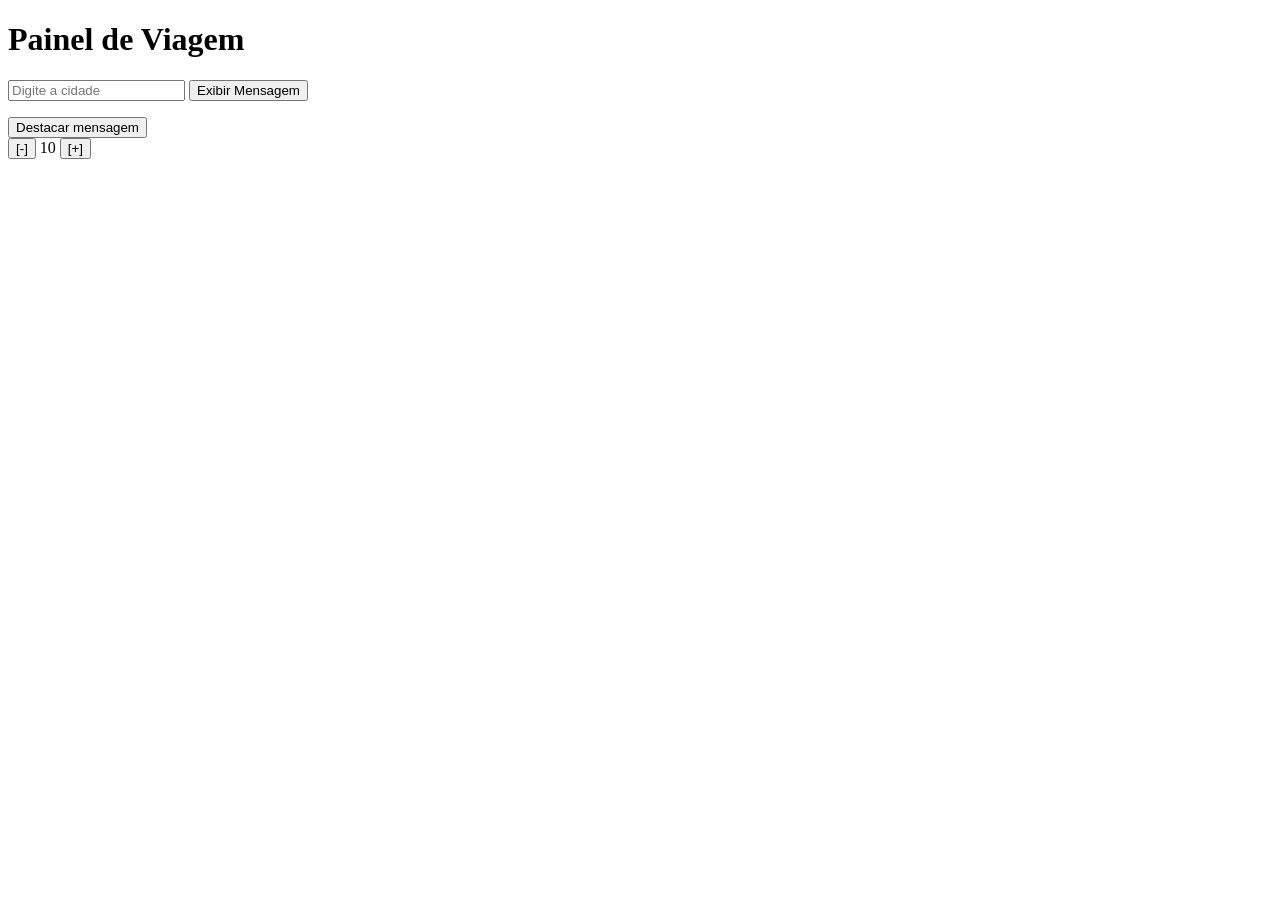
<file: atividade prática DOM/index.html>
<!DOCTYPE html>
<html lang="pt-BR">
<head>
    <meta charset="UTF-8">
    <title>Painel de Viagem</title>
</head>
<body>

    <h1 id="titulo">Painel de Viagem</h1>
    
    <input type="text" id="cidade" placeholder="Digite a cidade">
    <button id="btnMostrar" onclick="mostrarCidade()">Exibir Mensagem</button>
    
    <p id="mensagem"></p>
    
    <button id="btnEstilo">Destacar mensagem</button>

    <div>
        <button id="btnMenos">[-]</button>
        <span id="contador">10</span>
        <button id="btnMais">[+]</button>
    </div>

    <script src="script.js"></script>
</body>
</html>
</file>
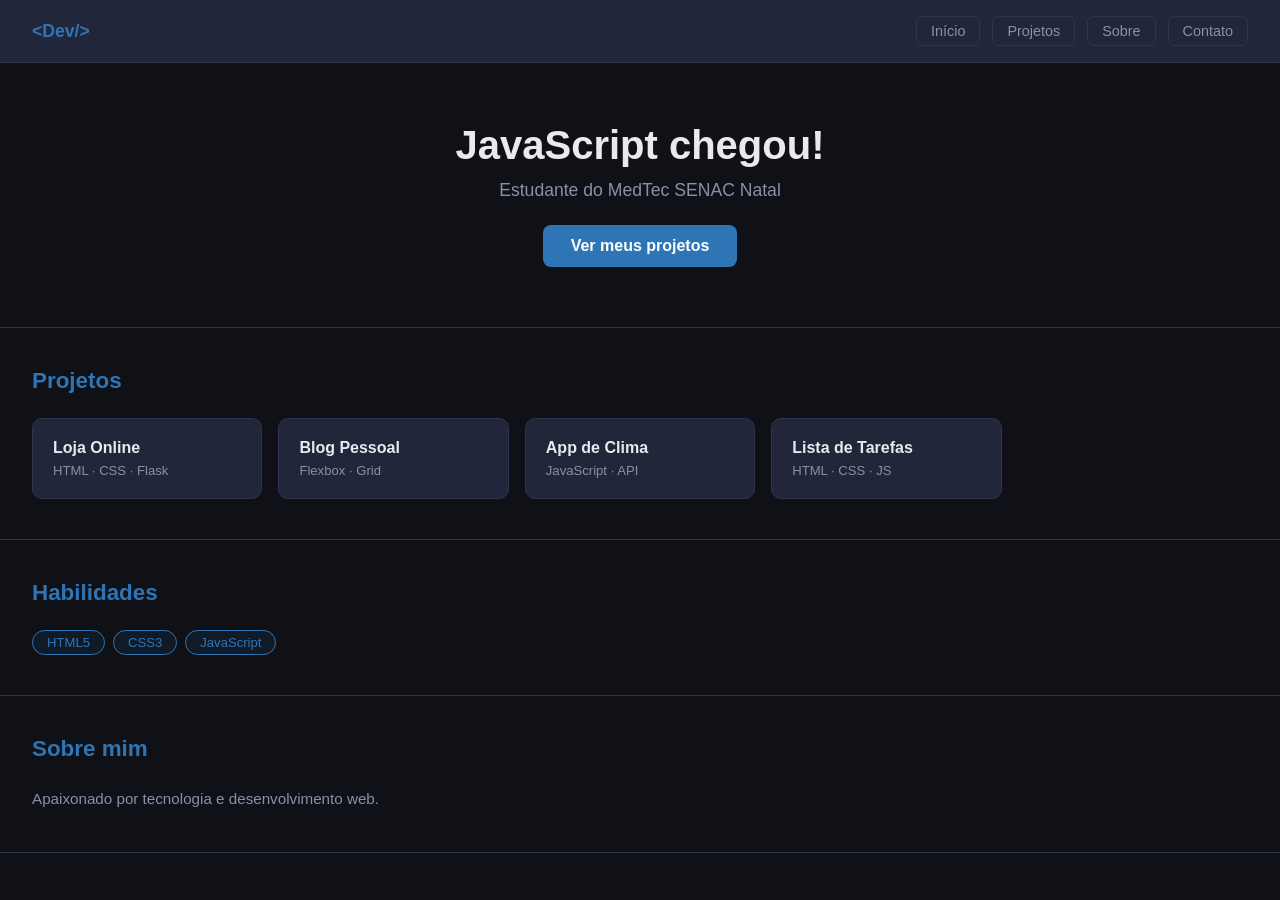
<file: UC 15 - 1 de outubro/index.html>
<!DOCTYPE html>
<html lang="pt-br">
<head>
  <meta charset="UTF-8">
  <meta name="viewport" content="width=device-width, initial-scale=1.0">
  <title>Portfólio — Aula 35</title>
  <link rel="stylesheet" href="style.css">
</head>
<body>

  <header class="menu">
    <span class="menu-logo" id="logo">MedTec</span>
    <nav class="menu-nav">
      <a href="#" class="menu-link">Início</a>
      <a href="#" class="menu-link">Projetos</a>
      <a href="#" class="menu-link">Sobre</a>
      <a href="#" class="menu-link">Contato</a>
    </nav>
  </header>

  <section class="hero" id="hero">
    <h1 id="titulo">Meu Portfólio</h1>
    <p class="hero-texto" id="subtitulo">Estudante do MedTec SENAC Natal</p>
    <button class="btn-hero" id="btn-hero">Ver meus projetos</button>
  </section>

  <section class="secao" id="projetos">
    <h2 class="secao-titulo">Projetos</h2>
    <div class="grade">
      <div class="projeto-card" id="card-1">
        <h3>Loja Online</h3>
        <p class="card-tech">HTML · CSS · Flask</p>
      </div>
      <div class="projeto-card" id="card-2">
        <h3>Blog Pessoal</h3>
        <p class="card-tech">Flexbox · Grid</p>
      </div>
      <div class="projeto-card" id="card-3">
        <h3>App de Clima</h3>
        <p class="card-tech">JavaScript · API</p>
      </div>
      <div class="projeto-card" id="card-4">
        <h3>Lista de Tarefas</h3>
        <p class="card-tech">HTML · CSS · JS</p>
      </div>
    </div>
    </section>

  <section class="secao" id="habilidades">
    <h2 class="secao-titulo">Habilidades</h2>
    <div class="skills-wrap" id="skills-wrap">
      <span class="skill-tag">HTML5</span>
      <span class="skill-tag">CSS3</span>
      <span class="skill-tag">JavaScript</span>
    </div>
  </section>

  <section class="secao" id="sobre">
    <h2 class="secao-titulo">Sobre mim</h2>
    <p id="texto-sobre">Apaixonado por tecnologia e desenvolvimento web.</p>
  </section>

  <script src="script.js"></script>
</body>
</html>
</file>
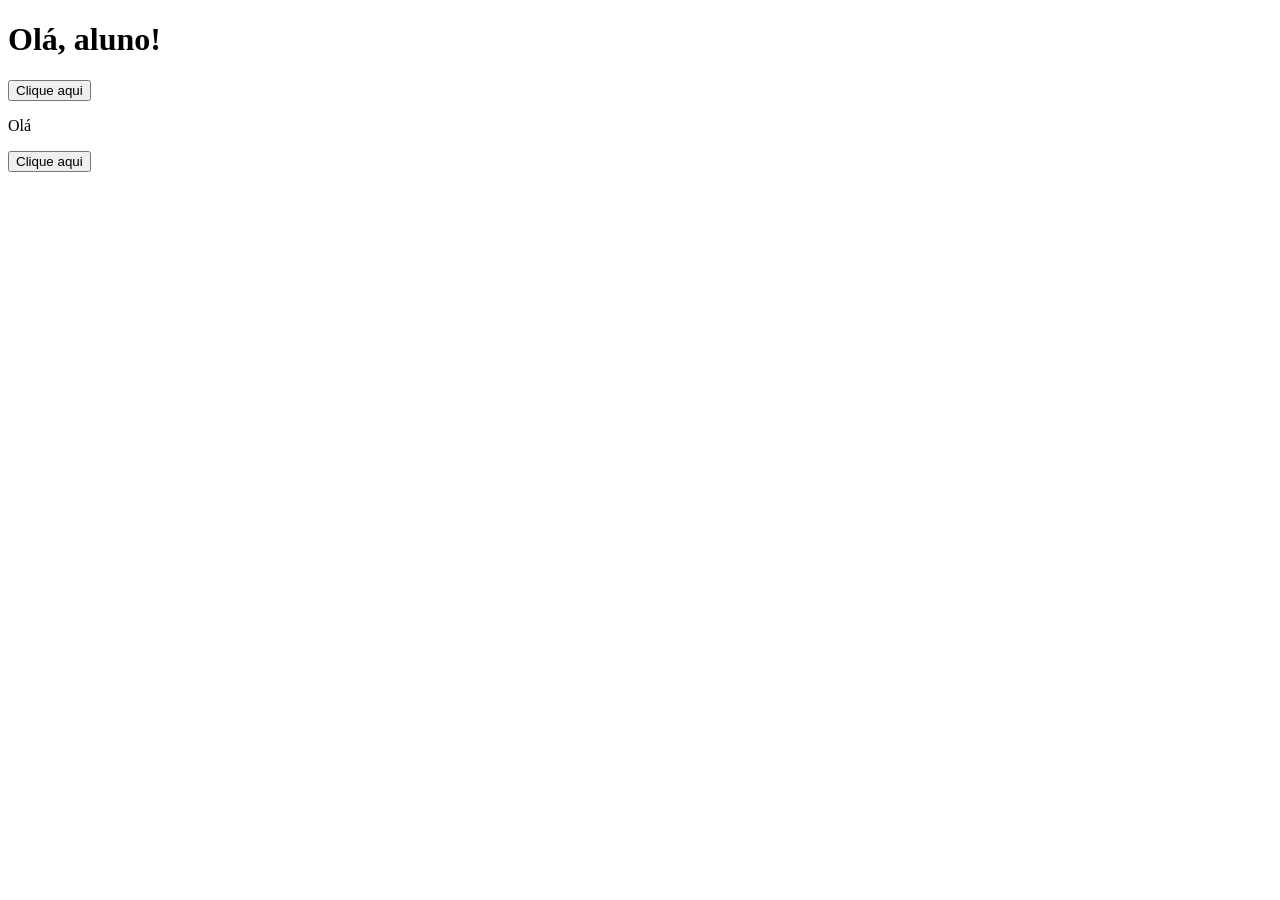
<file: uc15 - Dom 17-09/index.html>
<!DOCTYPE html>
<html lang="en">
<head>
    <meta charset="UTF-8">
    <meta name="viewport" content="width=device-width, initial-scale=1.0">
    <title>Document</title>
</head>

<body>
    <h1 id="titulo">Olá, aluno!</h1>

    <button onclick="mudarTexto()">Clique aqui</button>

    <script src="script.js"></script>

    <p id="mensagem">Olá</p>

    <button onclick="mudarCor()">Clique aqui</button>
</body>
</html>
</file>
<file: UC 15 - 1 de outubro/style.css>
:root {
  --fundo:    #0f1117;
  --card-bg:  #22263a;
  --primaria: #2E75B6;
  --texto:    #e8eaf0;
  --suave:    #8890aa;
  --borda:    #2e3450;
}

*, *::before, *::after { box-sizing: border-box; margin: 0; padding: 0; }

body {
  font-family: Arial, sans-serif;
  background: var(--fundo);
  color: var(--texto);
  min-height: 100vh;
}

.menu {
  display: flex;
  align-items: center;
  justify-content: space-between;
  padding: 16px 32px;
  background: var(--card-bg);
border-bottom: 1px solid var(--borda);
  position: sticky;
  top: 0;
}

.menu-logo { font-weight: bold; font-size: 1.1rem; color: var(--primaria); }

.menu-nav { display: flex; gap: 12px; }

.menu-link {
  color: var(--suave);
  text-decoration: none;
  font-size: 0.9rem;
  padding: 6px 14px;
  border-radius: 6px;
  border: 1px solid var(--borda);
}

.hero {
  text-align: center;
  padding: 60px 32px;
  border-bottom: 1px solid var(--borda);
}

.hero h1 { font-size: 2.5rem; margin-bottom: 12px; }

.hero-texto { font-size: 1.1rem; color: var(--suave); margin-bottom: 24px; }

.btn-hero {
  padding: 12px 28px;
  background: var(--primaria);
  color: white;
  border: none;
  border-radius: 8px;
  font-size: 1rem;
  font-weight: bold;
  cursor: pointer;
}

.secao { padding: 40px 32px; border-bottom: 1px solid var(--borda); }

.secao-titulo { font-size: 1.4rem; color: var(--primaria); margin-bottom: 24px; }

.grade {
  display: grid;
  grid-template-columns: repeat(auto-fill, minmax(220px, 1fr));
  gap: 16px;
}
.projeto-card {
  background: var(--card-bg);
  border: 1px solid var(--borda);
  border-radius: 10px;
  padding: 20px;
}

.projeto-card h3 { font-size: 1rem; margin-bottom: 6px; }

.card-tech { font-size: 0.82rem; color: var(--suave); }

.skills-wrap { display: flex; flex-wrap: wrap; gap: 8px; }

.skill-tag {
  font-size: 0.82rem;
  padding: 4px 14px;
  border-radius: 20px;
  border: 1px solid var(--primaria);
  color: var(--primaria);
  background: rgba(46, 117, 182, 0.1);
}

#sobre p { font-size: 0.95rem; color: var(--suave); line-height: 1.7; }
</file>
